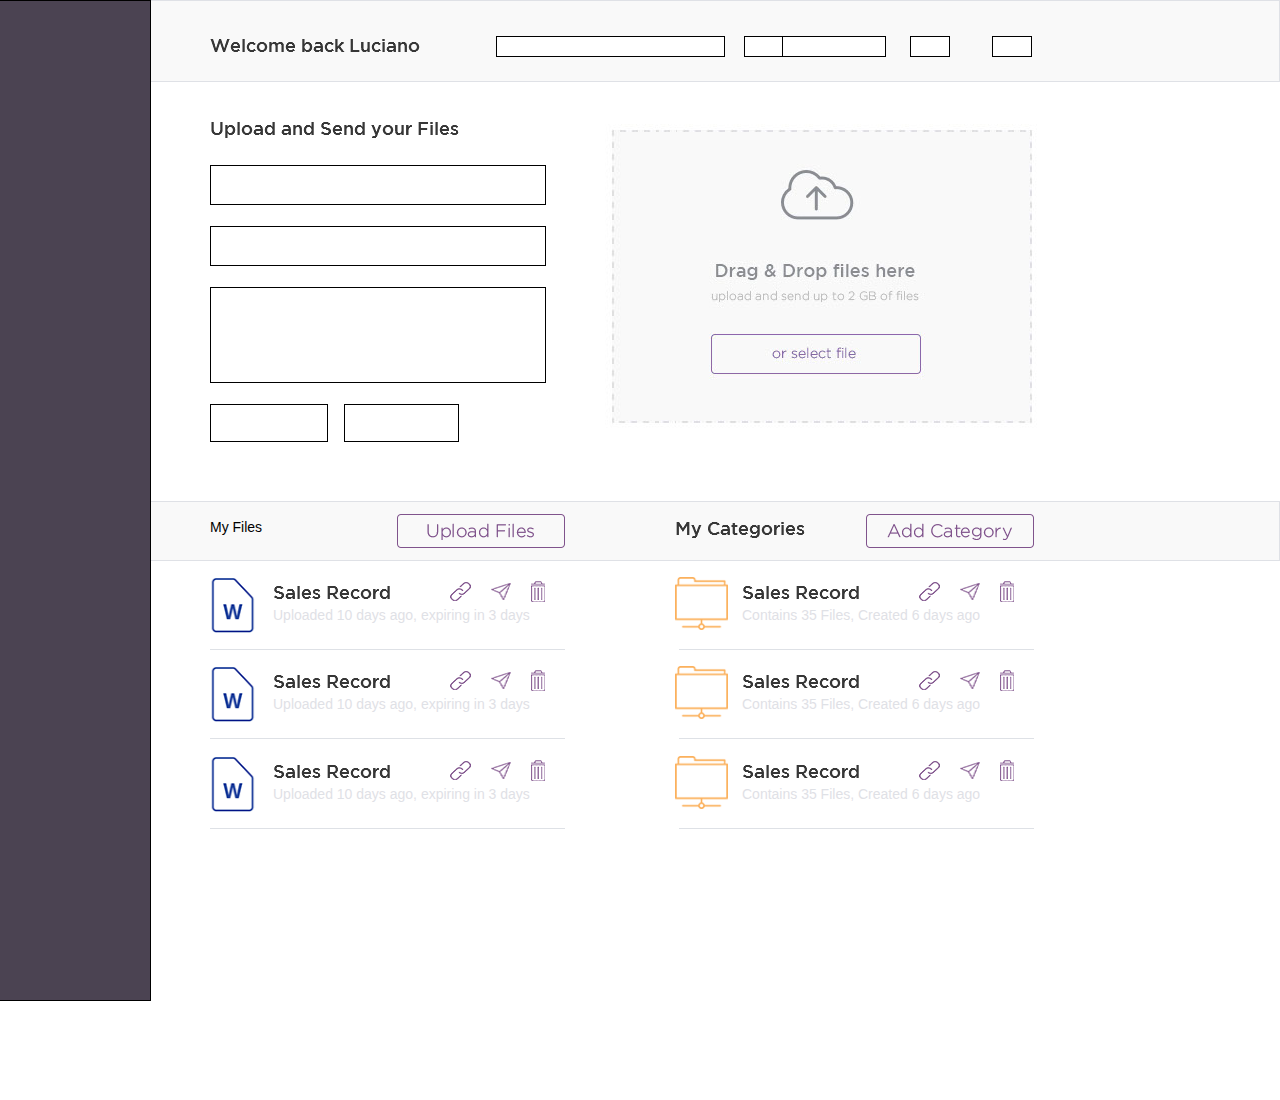
<file: dashboard/index.html>
<!DOCTYPE html>
<html class="html" lang="en-US">
 <head>

  <script type="text/javascript">
   if(typeof Muse == "undefined") window.Muse = {}; window.Muse.assets = {"required":["jquery-1.8.3.min.js", "museutils.js", "jquery.watch.js", "index.css"], "outOfDate":[]};
</script>

  <meta http-equiv="Content-type" content="text/html;charset=UTF-8"/>
  <meta name="generator" content="2014.1.1.276"/>
  <title>Home</title>
  <!-- CSS -->
  <link rel="stylesheet" type="text/css" href="css/site_global.css?426517801"/>
  <link rel="stylesheet" type="text/css" href="css/index.css?4243706315" id="pagesheet"/>
  <!-- Other scripts -->
  <script type="text/javascript">
   document.documentElement.className += ' js';
</script>
   </head>
 <body>

  <div class="clearfix" id="page"><!-- group -->
   <div class="browser_width grpelem" id="u111-bw">
    <div id="u111"><!-- group -->
     <div class="clearfix" id="u111_align_to_page">

      <p class="grpelem" id="u114-4" >My Files</p>

      <a class="nonblock nontext MuseLinkActive clip_frame grpelem" id="u187" href="index.html"><!-- image --><img class="block" id="u187_img" src="images/upload%20butoon.png" alt="" width="168" height="34"/></a>
      <img class="grpelem" id="u115-4" alt="My Categories" width="148" height="24" src="images/u115-4.png"/><!-- rasterized frame -->
      <a class="nonblock nontext MuseLinkActive clip_frame grpelem" id="u193" href="index.html"><!-- image --><img class="block" id="u193_img" src="images/add%20category.png" alt="" width="168" height="34"/></a>
     </div>
    </div>
   </div>
   <div class="browser_width grpelem" id="u73-bw">
    <div id="u73"><!-- group -->
     <div class="clearfix" id="u73_align_to_page">
      <img class="grpelem" id="u74-4" alt="Welcome back Luciano" width="317" height="24" src="images/u74-4.png"/><!-- rasterized frame -->
      <div class="grpelem" id="u102"><!-- simple frame --></div>
      <div class="grpelem" id="u103"><!-- simple frame --></div>
      <div class="grpelem" id="u104"><!-- simple frame --></div>
     </div>
    </div>
   </div>
   <div class="grpelem" id="u72"><!-- simple frame --></div>
   <img class="grpelem" id="u99-4" alt="Upload and Send your Files" width="317" height="24" src="images/u99-4.png"/><!-- rasterized frame -->
   <div class="grpelem" id="u101"><!-- simple frame --></div>
   <div class="grpelem" id="u105"><!-- simple frame --></div>
   <div class="grpelem" id="u106"><!-- simple frame --></div>
   <div class="grpelem" id="u107"><!-- simple frame --></div>
   <div class="grpelem" id="u108"><!-- simple frame --></div>
   <div class="grpelem" id="u109"><!-- simple frame --></div>
   <div class="grpelem" id="u110"><!-- simple frame --></div>
   <div class="clearfix grpelem" id="u150"><!-- column -->
    <div class="clearfix colelem" id="pu116"><!-- group -->
     <div class="clip_frame grpelem" id="u116"><!-- image -->
      <img class="block" id="u116_img" src="images/1480980960_file_5.png" alt="" width="53" height="56"/>
     </div>
     <div class="clearfix grpelem" id="ppu123-4"><!-- column -->
      <div class="clearfix colelem" id="pu123-4"><!-- group -->
       <img class="grpelem" id="u123-4" alt="Sales Record" width="140" height="24" src="images/u123-4.png"/><!-- rasterized frame -->
       <a class="nonblock nontext MuseLinkActive clip_frame grpelem" id="u126" href="index.html"><!-- image --><img class="block" id="u126_img" src="images/share_icon.png" alt="" width="21" height="19"/></a>
       <a class="nonblock nontext MuseLinkActive clip_frame grpelem" id="u132" href="index.html"><!-- image --><img class="block" id="u132_img" src="images/send_icon.png" alt="" width="20" height="17"/></a>
       <a class="nonblock nontext MuseLinkActive clip_frame grpelem" id="u138" href="index.html"><!-- image --><img class="block" id="u138_img" src="images/trash_icon.png" alt="" width="14" height="21"/></a>

      </div>

        <p class="ptext" >Uploaded 10 days ago, expiring in 3 days </p>

     </div>
    </div>
    <div class="clip_frame colelem" id="u144"><!-- image -->
     <img class="block" id="u144_img" src="images/shape%201.jpg" alt="" width="355" height="1"/>
    </div>
   </div>
   <div class="clearfix grpelem" id="u151"><!-- column -->
    <div class="clearfix colelem" id="pu160"><!-- group -->
     <div class="clip_frame grpelem" id="u160"><!-- image -->
      <img class="block" id="u160_img" src="images/1480980960_file_5.png" alt="" width="53" height="56"/>
     </div>
     <div class="clearfix grpelem" id="ppu156-4"><!-- column -->
      <div class="clearfix colelem" id="pu156-4"><!-- group -->
       <img class="grpelem" id="u156-4" alt="Sales Record" width="140" height="24" src="images/u156-4.png"/><!-- rasterized frame -->
       <a class="nonblock nontext MuseLinkActive clip_frame grpelem" id="u158" href="index.html"><!-- image --><img class="block" id="u158_img" src="images/share_icon.png" alt="" width="21" height="19"/></a>
       <a class="nonblock nontext MuseLinkActive clip_frame grpelem" id="u152" href="index.html"><!-- image --><img class="block" id="u152_img" src="images/send_icon.png" alt="" width="20" height="17"/></a>
       <a class="nonblock nontext MuseLinkActive clip_frame grpelem" id="u162" href="index.html"><!-- image --><img class="block" id="u162_img" src="images/trash_icon.png" alt="" width="14" height="21"/></a>
      </div>

        <p class="ptext" >Uploaded 10 days ago, expiring in 3 days </p>

     </div>
    </div>
    <div class="clip_frame colelem" id="u154"><!-- image -->
     <img class="block" id="u154_img" src="images/shape%201.jpg" alt="" width="355" height="1"/>
    </div>
   </div>
   <div class="clearfix grpelem" id="u169"><!-- column -->
    <div class="clearfix colelem" id="pu172"><!-- group -->
     <div class="clip_frame grpelem" id="u172"><!-- image -->
      <img class="block" id="u172_img" src="images/1480980960_file_5.png" alt="" width="53" height="56"/>
     </div>
     <div class="clearfix grpelem" id="ppu181-4"><!-- column -->
      <div class="clearfix colelem" id="pu181-4"><!-- group -->
       <img class="grpelem" id="u181-4" alt="Sales Record" width="140" height="24" src="images/u181-4.png"/><!-- rasterized frame -->
       <a class="nonblock nontext MuseLinkActive clip_frame grpelem" id="u170" href="index.html"><!-- image --><img class="block" id="u170_img" src="images/share_icon.png" alt="" width="21" height="19"/></a>
       <a class="nonblock nontext MuseLinkActive clip_frame grpelem" id="u178" href="index.html"><!-- image --><img class="block" id="u178_img" src="images/send_icon.png" alt="" width="20" height="17"/></a>
       <a class="nonblock nontext MuseLinkActive clip_frame grpelem" id="u176" href="index.html"><!-- image --><img class="block" id="u176_img" src="images/trash_icon.png" alt="" width="14" height="21"/></a>
      </div>

        <p class="ptext" >Uploaded 10 days ago, expiring in 3 days </p>

     </div>
    </div>
    <div class="clip_frame colelem" id="u174"><!-- image -->
     <img class="block" id="u174_img" src="images/shape%201.jpg" alt="" width="355" height="1"/>
    </div>
   </div>
   <div class="clearfix grpelem" id="u199"><!-- column -->
    <div class="clearfix colelem" id="pu203"><!-- group -->
     <div class="clip_frame grpelem" id="u203"><!-- image -->
      <img class="block" id="u203_img" src="images/folder%20icon.png" alt="" width="53" height="53"/>
     </div>
     <div class="clearfix grpelem" id="ppu209-4"><!-- column -->
      <div class="clearfix colelem" id="pu209-4"><!-- group -->
       <img class="grpelem" id="u209-4" alt="Sales Record" width="140" height="24" src="images/u209-4.png"/><!-- rasterized frame -->
       <a class="nonblock nontext MuseLinkActive clip_frame grpelem" id="u210" href="index.html"><!-- image --><img class="block" id="u210_img" src="images/share_icon.png" alt="" width="21" height="19"/></a>
       <a class="nonblock nontext MuseLinkActive clip_frame grpelem" id="u205" href="index.html"><!-- image --><img class="block" id="u205_img" src="images/send_icon.png" alt="" width="20" height="17"/></a>
       <a class="nonblock nontext MuseLinkActive clip_frame grpelem" id="u207" href="index.html"><!-- image -->
         <img class="block" id="u207_img" src="images/trash_icon.png" alt="" width="14" height="21"/></a>
      </div>

        <p class="ptext" >Contains 35 Files, Created 6 days ago</p>

     </div>
    </div>
    <div class="clip_frame colelem" id="u200"><!-- image -->
     <img class="block" id="u200_img" src="images/shape%201.jpg" alt="" width="355" height="1"/>
    </div>
   </div>
   <div class="clearfix grpelem" id="u281"><!-- column -->
    <div class="clearfix colelem" id="pu284"><!-- group -->
     <div class="clip_frame grpelem" id="u284"><!-- image -->
      <img class="block" id="u284_img" src="images/folder%20icon.png" alt="" width="53" height="53"/>
     </div>
     <div class="clearfix grpelem" id="ppu286-4"><!-- column -->
      <div class="clearfix colelem" id="pu286-4"><!-- group -->
       <img class="grpelem" id="u286-4" alt="Sales Record" width="140" height="24" src="images/u286-4.png"/><!-- rasterized frame -->
       <a class="nonblock nontext MuseLinkActive clip_frame grpelem" id="u292" href="index.html"><!-- image --><img class="block" id="u292_img" src="images/share_icon.png" alt="" width="21" height="19"/></a>
       <a class="nonblock nontext MuseLinkActive clip_frame grpelem" id="u290" href="index.html"><!-- image --><img class="block" id="u290_img" src="images/send_icon.png" alt="" width="20" height="17"/></a>
       <a class="nonblock nontext MuseLinkActive clip_frame grpelem" id="u282" href="index.html"><!-- image --><img class="block" id="u282_img" src="images/trash_icon.png" alt="" width="14" height="21"/></a>
      </div>

          <p class="ptext" >Contains 35 Files, Created 6 days ago</p>

     </div>
    </div>
    <div class="clip_frame colelem" id="u288"><!-- image -->
     <img class="block" id="u288_img" src="images/shape%201.jpg" alt="" width="355" height="1"/>
    </div>
   </div>
   <div class="clearfix grpelem" id="u299"><!-- column -->
    <div class="clearfix colelem" id="pu308"><!-- group -->
     <div class="clip_frame grpelem" id="u308"><!-- image -->
      <img class="block" id="u308_img" src="images/folder%20icon.png" alt="" width="53" height="53"/>
     </div>
     <div class="clearfix grpelem" id="ppu302-4"><!-- column -->
      <div class="clearfix colelem" id="pu302-4"><!-- group -->
       <img class="grpelem" id="u302-4" alt="Sales Record" width="140" height="24" src="images/u302-4.png"/><!-- rasterized frame -->
       <a class="nonblock nontext MuseLinkActive clip_frame grpelem" id="u300" href="index.html"><!-- image --><img class="block" id="u300_img" src="images/share_icon.png" alt="" width="21" height="19"/></a>
       <a class="nonblock nontext MuseLinkActive clip_frame grpelem" id="u305" href="index.html"><!-- image --><img class="block" id="u305_img" src="images/send_icon.png" alt="" width="20" height="17"/></a>
       <a class="nonblock nontext MuseLinkActive clip_frame grpelem" id="u303" href="index.html"><!-- image --><img class="block" id="u303_img" src="images/trash_icon.png" alt="" width="14" height="21"/></a>
      </div>

          <p class="ptext" >Contains 35 Files, Created 6 days ago</p>

     </div>
    </div>
    <div class="clip_frame colelem" id="u310"><!-- image -->
     <img class="block" id="u310_img" src="images/shape%201.jpg" alt="" width="355" height="1"/>
    </div>
   </div>
   <a class="nonblock nontext MuseLinkActive clip_frame grpelem" id="u317" href="index.html"><!-- image --><img class="block" id="u317_img" src="images/drag%20and%20drop.jpg" alt="" width="435" height="309"/></a>
   <div class="verticalspacer"></div>
  </div>
  <!-- JS includes -->
  <script type="text/javascript">
   if (document.location.protocol != 'https:') document.write('\x3Cscript src="http://musecdn.businesscatalyst.com/scripts/4.0/jquery-1.8.3.min.js" type="text/javascript">\x3C/script>');
</script>
  <script type="text/javascript">
   window.jQuery || document.write('\x3Cscript src="scripts/jquery-1.8.3.min.js" type="text/javascript">\x3C/script>');
</script>
  <script src="scripts/museutils.js?4136605575" type="text/javascript"></script>
  <script src="scripts/jquery.watch.js?172956391" type="text/javascript"></script>
  <!-- Other scripts -->
  <script type="text/javascript">
   $(document).ready(function() { try {
(function(){var a={},b=function(a){if(a.match(/^rgb/))return a=a.replace(/\s+/g,"").match(/([\d\,]+)/gi)[0].split(","),(parseInt(a[0])<<16)+(parseInt(a[1])<<8)+parseInt(a[2]);if(a.match(/^\#/))return parseInt(a.substr(1),16);return 0};(function(){$('link[type="text/css"]').each(function(){var b=($(this).attr("href")||"").match(/\/?css\/([\w\-]+\.css)\?(\d+)/);b&&b[1]&&b[2]&&(a[b[1]]=b[2])})})();(function(){$("body").append('<div class="version" style="display:none; width:1px; height:1px;"></div>');
for(var c=$(".version"),d=0;d<Muse.assets.required.length;){var f=Muse.assets.required[d],g=f.match(/([\w\-\.]+)\.(\w+)$/),k=g&&g[1]?g[1]:null,g=g&&g[2]?g[2]:null;switch(g.toLowerCase()){case "css":k=k.replace(/\W/gi,"_").replace(/^([^a-z])/gi,"_$1");c.addClass(k);var g=b(c.css("color")),h=b(c.css("background-color"));g!=0||h!=0?(Muse.assets.required.splice(d,1),"undefined"!=typeof a[f]&&(g!=a[f]>>>24||h!=(a[f]&16777215))&&Muse.assets.outOfDate.push(f)):d++;c.removeClass(k);break;case "js":k.match(/^jquery-[\d\.]+/gi)&&
typeof $!="undefined"?Muse.assets.required.splice(d,1):d++;break;default:throw Error("Unsupported file type: "+g);}}c.remove();if(Muse.assets.outOfDate.length||Muse.assets.required.length)c="Some files on the server may be missing or incorrect. Clear browser cache and try again. If the problem persists please contact website author.",(d=location&&location.search&&location.search.match&&location.search.match(/muse_debug/gi))&&Muse.assets.outOfDate.length&&(c+="\nOut of date: "+Muse.assets.outOfDate.join(",")),d&&Muse.assets.required.length&&(c+="\nMissing: "+Muse.assets.required.join(",")),alert(c)})()})();
/* body */
Muse.Utils.transformMarkupToFixBrowserProblemsPreInit();/* body */
Muse.Utils.prepHyperlinks(true);/* body */
Muse.Utils.resizeHeight()/* resize height */
Muse.Utils.fullPage('#page');/* 100% height page */
Muse.Utils.showWidgetsWhenReady();/* body */
Muse.Utils.transformMarkupToFixBrowserProblems();/* body */
} catch(e) { if (e && 'function' == typeof e.notify) e.notify(); else Muse.Assert.fail('Error calling selector function:' + e); }});
</script>
   </body>
</html>
</file>
<file: dashboard/css/site_global.css>
html
{
	min-height: 100%;
	min-width: 100%;
	-ms-text-size-adjust: none;
}

body,div,dl,dt,dd,ul,ol,li,nav,h1,h2,h3,h4,h5,h6,pre,code,form,fieldset,legend,input,button,textarea,p,blockquote,th,td,a
{
	margin: 0;
	padding: 0;
	border-width: 0;
	-webkit-transform-origin: left top;
	-ms-transform-origin: left top;
	-o-transform-origin: left top;
	transform-origin: left top;
}

table
{
	border-collapse: collapse;
	border-spacing: 0;
}

fieldset,img
{
	border: 0;
	-webkit-transform-origin: left top;
	-ms-transform-origin: left top;
	-o-transform-origin: left top;
	transform-origin: left top;
}

address,caption,cite,code,dfn,em,strong,th,var,optgroup
{
	font-style: inherit;
	font-weight: inherit;
}

del,ins
{
	text-decoration: none;
}

li
{
	list-style: none;
}

caption,th
{
	text-align: left;
}

h1,h2,h3,h4,h5,h6
{
	font-size: 100%;
	font-weight: inherit;
}

input,button,textarea,select,optgroup,option
{
	font-family: inherit;
	font-size: inherit;
	font-style: inherit;
	font-weight: inherit;
}

body
{
	font-family: Arial, Helvetica Neue, Helvetica, sans-serif;
	text-align: left;
	font-size: 14px;
	line-height: 17px;
	word-wrap: break-word;
	text-rendering: optimizeLegibility;/* kerning, primarily */
}

@media screen and (-webkit-min-device-pixel-ratio:0)
{
	body { text-rendering:auto; }
}

a:link
{
	color: #0000FF;
	text-decoration: underline;
}

a:visited
{
	color: #800080;
	text-decoration: underline;
}

a:hover
{
	color: #0000FF;
	text-decoration: underline;
}

a:active
{
	color: #EE0000;
	text-decoration: underline;
}

a.nontext /* used to override default properties of 'a' tag */
{
	color: black;
	text-decoration: none;
	font-style: normal;
	font-weight: normal;
}

.normal_text
{
	color: #000000;
	direction: ltr;
	font-family: Arial, Helvetica Neue, Helvetica, sans-serif;
	font-size: 14px;
	font-style: normal;
	font-weight: normal;
	letter-spacing: 0px;
	line-height: 17px;
	text-align: left;
	text-decoration: none;
	text-indent: 0px;
	vertical-align: 0px;
	padding: 0px;
}

.list0 li:before
{
	position: absolute;
	right: 100%;
	letter-spacing: 0px;
	text-decoration: none;
	font-weight: normal;
	font-style: normal;
}

.rtl-list li:before
{
	right: auto;
	left: 100%;
}

.nls-None > li:before,.nls-None .list3 > li:before,.nls-None .list6 > li:before
{
	margin-right: 6px;
	content: '•';
}

.nls-None .list1 > li:before,.nls-None .list4 > li:before,.nls-None .list7 > li:before
{
	margin-right: 6px;
	content: '○';
}

.nls-None,.nls-None .list1,.nls-None .list2,.nls-None .list3,.nls-None .list4,.nls-None .list5,.nls-None .list6,.nls-None .list7,.nls-None .list8
{
	padding-left: 34px;
}

.nls-None.rtl-list,.nls-None .list1.rtl-list,.nls-None .list2.rtl-list,.nls-None .list3.rtl-list,.nls-None .list4.rtl-list,.nls-None .list5.rtl-list,.nls-None .list6.rtl-list,.nls-None .list7.rtl-list,.nls-None .list8.rtl-list
{
	padding-left: 0px;
	padding-right: 34px;
}

.nls-None .list2 > li:before,.nls-None .list5 > li:before,.nls-None .list8 > li:before
{
	margin-right: 6px;
	content: '-';
}

.nls-None.rtl-list > li:before,.nls-None .list1.rtl-list > li:before,.nls-None .list2.rtl-list > li:before,.nls-None .list3.rtl-list > li:before,.nls-None .list4.rtl-list > li:before,.nls-None .list5.rtl-list > li:before,.nls-None .list6.rtl-list > li:before,.nls-None .list7.rtl-list > li:before,.nls-None .list8.rtl-list > li:before
{
	margin-right: 0px;
	margin-left: 6px;
}

.TabbedPanelsTab
{
	white-space: nowrap;
}

.MenuBar  .MenuBarView,.MenuBar  .SubMenuView /* Resets for ul and li in menus */
{
	display: block;
	list-style: none;
}

.MenuBar .SubMenu
{
	display: none;
	position: absolute;
}

.NoWrap
{
	white-space: nowrap;
	word-wrap: normal;
}

.rootelem /* the root of the artwork tree */
{
	margin-left: auto;
	margin-right: auto;
}

.colelem /* a child element of a column */
{
	display: inline;
	float: left;
	clear: both;
}

.ptext
{

  display: inline;
  white-space: nowrap;
  float: left;
  clear: both;
  color: #DFE1E6;


}

.colelem100 /* a child element of a column that is 100% width */
{
	clear: both;
}

.grpelem /* a child element of a group */
{
	display: inline;
	float: left;
}

.clearfix:after /* force a container to fit around floated items */
{
	content: "\0020";
	visibility: hidden;
	display: block;
	height: 0;
	clear: both;
}

*:first-child+html .clearfix /* IE7 */
{
	zoom: 1;
}

.clip_frame /* used to clip the contents as in the case of an image frame */
{
	overflow: hidden;
}

.inclusion_context /* context for positioning a group of elements that share the same height */
{
	display: table;
	table-layout: fixed;
	width: 0.01px;
}

.inclelem /* element of an inclusion context */
{
	display: table-cell;
	vertical-align: top;
}

.f3s_mid /* 3-slice frame, middle slice */
{
	background-repeat: repeat;
}

.f3s_top,.f3s_bot /* 3-slice frame, top slice */
{
	background-repeat: no-repeat;
}

.f9s_top_left,.f9s_bot_left /* 9-slice frame, left corner slice */
{
	background-repeat: no-repeat;
	background-position: left;
}

.f9s_top_right,.f9s_bot_right /* 9-slice frame, right corner slice */
{
	background-repeat: no-repeat;
	background-position: right;
}

.f9s_top_mid,.f9s_bot_mid /* 9-slice frame, top/bottom horizontal slice */
{
	background-repeat: repeat-x;
	background-position: 0px 0px;
}

.f9s_mid_left /* 9-slice frame, left vertical slice */
{
	background-repeat: repeat-y;
	background-position: left;
}

.f9s_mid_right /* 9-slice frame, right vertical slice */
{
	background-repeat: repeat-y;
	background-position: right;
}

.f9s_center /* 9-slice frame, center slice */
{
	background-repeat: repeat;
	background-position: 0px 0px;
}

.popup_anchor /* anchors an abspos popup */
{
	position: relative;
	width: 0px;
	height: 0px;
}

.popup_element
{
	z-index: 100000;
}

.svg
{
	display: block;
	vertical-align: top;
	overflow: hidden;
}

span.wrap /* used to force wrap after floated array when nested inside a paragraph */
{
	content: '';
	clear: left;
	display: block;
}

span.actAsInlineDiv /* used to simulate a DIV with inline display when already nested inside a paragraph */
{
	display: inline-block;
}

.position_content,.excludeFromNormalFlow /* used when child content is larger than parent */
{
	float: left;
}

.preload_images /* used to preload images used in non-default states */
{
	position: absolute;
	overflow: hidden;
	left: -9999px;
	top: -9999px;
	height: 1px;
	width: 1px;
}

preload /* used to specifiy the dimension of preload item */
{
	height: 1px;
	width: 1px;
}

.animateStates
{
	-webkit-transition: 0.3s ease-in-out;
	-moz-transition: 0.3s ease-in-out;
	-o-transition: 0.3s ease-in-out;
	transition: 0.3s ease-in-out;
}

input:focus,textarea:focus /* remove default focussed input styling */
{
	outline: none;
}

textarea
{
	resize: none;
	overflow: auto;
}

.fld-prompt /* form placeholders cursor behavior */
{
	pointer-events: none;
}

.wrapped-input /* form inputs & placeholders let div styling show thru */
{
	position: absolute;
	top: 0;
	left: 0;
	background: transparent;
	border: none;
}

.submit-btn /* form submit buttons on top of sibling elements */
{
	z-index: 50000;
	cursor: pointer;
}

.anchor_item /* used to specify anchor properties */
{
	width: 22px;
	height: 18px;
}

.MenuBar .SubMenuVisible,.MenuBarVertical .SubMenuVisible,.MenuBar .SubMenu .SubMenuVisible,.popup_element.Active,span.actAsPara,.actAsDiv,a.nonblock.nontext,img.block
{
	display: block;
}

.ose_ei
{
	visibility: hidden;
	z-index: 0;
}

.widget_invisible,.js .invi,.js .mse_pre_init,.js .an_invi /* used to hide the widget before loaded */
{
	visibility: hidden;
}

.no_vert_scroll
{
	overflow-y: hidden;
}

.always_vert_scroll
{
	overflow-y: scroll;
}

.always_horz_scroll
{
	overflow-x: scroll;
}

.popup_element.Inactive,.js .disn,.hidden
{
	display: none;
}

.fullscreen
{
	overflow: hidden;
	left: 0px;
	top: 0px;
	position: fixed;
	height: 100%;
	width: 100%;
	-moz-box-sizing: border-box;
	-webkit-box-sizing: border-box;
	-ms-box-sizing: border-box;
	box-sizing: border-box;
}

.fullwidth
{
	position: absolute;
}

.borderbox
{
	-moz-box-sizing: border-box;
	-webkit-box-sizing: border-box;
	-ms-box-sizing: border-box;
	box-sizing: border-box;
}

.scroll_wrapper
{
	position: absolute;
	overflow: auto;
	left: 0px;
	right: 0px;
	top: 0px;
	bottom: 0px;
	padding-top: 0px;
	padding-bottom: 0px;
	margin-top: 0px;
	margin-bottom: 0px;
}

.browser_width > *
{
	position: absolute;
	left: 0px;
	right: 0px;
}

.list0 li,.MenuBar .MenuItemContainer,.SlideShowContentPanel .fullscreen img
{
	position: relative;
}

.accordion_wrapper
{
	display: inline;
	float: left;
	width: 0px;
}

.fld-checkbox input[type=checkbox] /* Hide native checkbox */
{
	position: absolute;
	overflow: hidden;
	clip: rect(0px, 0px, 0px, 0px);
	height: 1px;
	width: 1px;
	margin: -1px;
	padding: 0;
	border: 0;
}

.fld-checkbox input[type=checkbox] + label
{
	display: inline-block;
	background-repeat: no-repeat;
	cursor: pointer;
	float: left;
	width: 100%;
	height: 100%;
}

.pointer_cursor,.fld-recaptcha-mode,.fld-recaptcha-refresh,.fld-recaptcha-help
{
	cursor: pointer;
}
</file>
<file: dashboard/css/index.css>
.version.index /* version checker */
{
	color: #0000FC;
	background-color: #F1D1CB;
}

.html
{
	background-color: #FFFFFF;
}

#page
{
	z-index: 1;
	width: 1280px;
	min-height: 738px;
	background-image: none;
	border-style: none;
	border-color: #000000;
	background-color: transparent;
	padding-bottom: 62px;
	margin-left: auto;
	margin-right: auto;
}

#u111
{
	z-index: 2;
	border-width: 1px;
	border-style: solid;
	border-color: #DFE1E6;
	background-color: #F9F9F9;
	padding-bottom: 12px;
}

#u114-4
{
	z-index: 23;
	display: block;
	vertical-align: top;
	position: relative;
	margin-right: -10000px;
	margin-top: 17px;
	left: 309px;
}

#u187
{
	z-index: 88;
	width: 168px;
	background-color: transparent;
	position: relative;
	margin-right: -10000px;
	margin-top: 12px;
	left: 496px;
}

#u115-4
{
	z-index: 27;
	display: block;
	vertical-align: top;
	position: relative;
	margin-right: -10000px;
	margin-top: 17px;
	left: 774px;
}

#u193
{
	z-index: 90;
	width: 168px;
	background-color: transparent;
	position: relative;
	margin-right: -10000px;
	margin-top: 12px;
	left: 965px;
}

#u111-bw
{
	z-index: 2;
	margin-top: 465px;
	height: 48px;
}

#u73
{
	z-index: 3;
	border-width: 1px;
	border-style: solid;
	border-color: #DFE1E6;
	background-color: #F9F9F9;
	padding-bottom: 21px;
}

#u111_align_to_page,#u73_align_to_page
{
	margin-left: auto;
	margin-right: auto;
	width: 1279px;
	position: relative;
	left: -100px;
}

#u74-4
{
	z-index: 5;
	display: block;
	vertical-align: top;
	position: relative;
	margin-right: -10000px;
	margin-top: 35px;
	left: 309px;
}

#u102
{
	z-index: 14;
	width: 102px;
	height: 19px;
	border-width: 1px;
	border-style: solid;
	border-color: #000000;
	background-color: #FFFFFF;
	position: relative;
	margin-right: -10000px;
	margin-top: 35px;
	left: 881px;
}

#u103
{
	z-index: 15;
	width: 38px;
	height: 19px;
	border-width: 1px;
	border-style: solid;
	border-color: #000000;
	background-color: #FFFFFF;
	position: relative;
	margin-right: -10000px;
	margin-top: 35px;
	left: 1009px;
}

#u104
{
	z-index: 16;
	width: 38px;
	height: 19px;
	border-width: 1px;
	border-style: solid;
	border-color: #000000;
	background-color: #FFFFFF;
	position: relative;
	margin-right: -10000px;
	margin-top: 35px;
	left: 1091px;
}

#u73-bw
{
	z-index: 3;
	margin-top: -36px;
	height: 61px;
}

#u72
{
	z-index: 4;
	width: 249px;
	height: 999px;
	border-width: 1px;
	border-style: solid;
	border-color: #000000;
	background-color: #4B4352;
	position: relative;
	margin-right: -10000px;
	margin-top: -36px;
	left: -100px;
}

#u99-4
{
	z-index: 9;
	display: block;
	vertical-align: top;
	position: relative;
	margin-right: -10000px;
	margin-top: 83px;
	left: 210px;
}

#u101
{
	z-index: 13;
	width: 227px;
	height: 19px;
	border-width: 1px;
	border-style: solid;
	border-color: #000000;
	background-color: #FFFFFF;
	position: relative;
	margin-right: -10000px;
	left: 496px;
}

#u105
{
	z-index: 17;
	width: 37px;
	height: 19px;
	border-width: 1px;
	border-style: solid;
	border-color: #000000;
	background-color: #FFFFFF;
	position: relative;
	margin-right: -10000px;
	left: 744px;
}

#u106
{
	z-index: 18;
	width: 334px;
	height: 38px;
	border-width: 1px;
	border-style: solid;
	border-color: #000000;
	background-color: #FFFFFF;
	position: relative;
	margin-right: -10000px;
	margin-top: 129px;
	left: 210px;
}

#u107
{
	z-index: 19;
	width: 334px;
	height: 38px;
	border-width: 1px;
	border-style: solid;
	border-color: #000000;
	background-color: #FFFFFF;
	position: relative;
	margin-right: -10000px;
	margin-top: 190px;
	left: 210px;
}

#u108
{
	z-index: 20;
	width: 334px;
	height: 94px;
	border-width: 1px;
	border-style: solid;
	border-color: #000000;
	background-color: #FFFFFF;
	position: relative;
	margin-right: -10000px;
	margin-top: 251px;
	left: 210px;
}

#u109
{
	z-index: 21;
	width: 116px;
	height: 36px;
	border-width: 1px;
	border-style: solid;
	border-color: #000000;
	background-color: #FFFFFF;
	position: relative;
	margin-right: -10000px;
	margin-top: 368px;
	left: 210px;
}

#u110
{
	z-index: 22;
	width: 113px;
	height: 36px;
	border-width: 1px;
	border-style: solid;
	border-color: #000000;
	background-color: #FFFFFF;
	position: relative;
	margin-right: -10000px;
	margin-top: 368px;
	left: 344px;
}

#u150
{
	z-index: 31;
	width: 359px;
	border-style: none;
	border-color: transparent;
	background-color: transparent;
	padding-bottom: 0px;
	position: relative;
	margin-right: -10000px;
	margin-top: 541px;
	left: 206px;
}

#u116
{
	z-index: 32;
	width: 53px;
	background-color: transparent;
	position: relative;
	margin-right: -10000px;
}

#u123-4
{
	z-index: 34;
	display: block;
	vertical-align: top;
	position: relative;
	margin-right: -10000px;
	margin-top: 2px;
}

#u126
{
	z-index: 42;
	width: 21px;
	background-color: transparent;
	position: relative;
	margin-right: -10000px;
	margin-top: 1px;
	left: 177px;
}

#u132
{
	z-index: 44;
	width: 20px;
	background-color: transparent;
	position: relative;
	margin-right: -10000px;
	margin-top: 2px;
	left: 218px;
}

#u138
{
	z-index: 46;
	width: 14px;
	background-color: transparent;
	position: relative;
	margin-right: -10000px;
	left: 258px;
}

#u124-4
{
	z-index: 38;
	display: block;
	vertical-align: top;
	margin-top: 1px;
	position: relative;
}

#u144
{
	z-index: 48;
	width: 355px;
	background-color: transparent;
	margin-left: 4px;
	margin-top: 16px;
	position: relative;
}

#u151
{
	z-index: 50;
	width: 359px;
	border-style: none;
	border-color: transparent;
	background-color: transparent;
	padding-bottom: 0px;
	position: relative;
	margin-right: -10000px;
	margin-top: 630px;
	left: 206px;
}

#u160
{
	z-index: 51;
	width: 53px;
	background-color: transparent;
	position: relative;
	margin-right: -10000px;
}

#u156-4
{
	z-index: 53;
	display: block;
	vertical-align: top;
	position: relative;
	margin-right: -10000px;
	margin-top: 2px;
}

#u158
{
	z-index: 61;
	width: 21px;
	background-color: transparent;
	position: relative;
	margin-right: -10000px;
	margin-top: 1px;
	left: 177px;
}

#u152
{
	z-index: 63;
	width: 20px;
	background-color: transparent;
	position: relative;
	margin-right: -10000px;
	margin-top: 2px;
	left: 218px;
}

#u162
{
	z-index: 65;
	width: 14px;
	background-color: transparent;
	position: relative;
	margin-right: -10000px;
	left: 258px;
}

#u157-4
{
	z-index: 57;
	display: block;
	vertical-align: top;
	margin-top: 1px;
	position: relative;
}

#u154
{
	z-index: 67;
	width: 355px;
	background-color: transparent;
	margin-left: 4px;
	margin-top: 16px;
	position: relative;
}

#u169
{
	z-index: 69;
	width: 359px;
	border-style: none;
	border-color: transparent;
	background-color: transparent;
	padding-bottom: 0px;
	position: relative;
	margin-right: -10000px;
	margin-top: 720px;
	left: 206px;
}

#u172
{
	z-index: 70;
	width: 53px;
	background-color: transparent;
	position: relative;
	margin-right: -10000px;
}

#u181-4
{
	z-index: 72;
	display: block;
	vertical-align: top;
	position: relative;
	margin-right: -10000px;
	margin-top: 2px;
}

#u170
{
	z-index: 80;
	width: 21px;
	background-color: transparent;
	position: relative;
	margin-right: -10000px;
	margin-top: 1px;
	left: 177px;
}

#u178
{
	z-index: 82;
	width: 20px;
	background-color: transparent;
	position: relative;
	margin-right: -10000px;
	margin-top: 2px;
	left: 218px;
}

#u176
{
	z-index: 84;
	width: 14px;
	background-color: transparent;
	position: relative;
	margin-right: -10000px;
	left: 258px;
}

#u180-4
{
	z-index: 76;
	display: block;
	vertical-align: top;
	margin-top: 1px;
	position: relative;
}

#u174
{
	z-index: 86;
	width: 355px;
	background-color: transparent;
	margin-left: 4px;
	margin-top: 16px;
	position: relative;
}

#u199
{
	z-index: 92;
	width: 359px;
	border-style: none;
	border-color: transparent;
	background-color: transparent;
	padding-bottom: 0px;
	position: relative;
	margin-right: -10000px;
	margin-top: 541px;
	left: 675px;
}

#u203
{
	z-index: 93;
	width: 53px;
	background-color: transparent;
	position: relative;
	margin-right: -10000px;
}

#u209-4
{
	z-index: 95;
	display: block;
	vertical-align: top;
	position: relative;
	margin-right: -10000px;
	margin-top: 2px;
}

#u210
{
	z-index: 103;
	width: 21px;
	background-color: transparent;
	position: relative;
	margin-right: -10000px;
	margin-top: 1px;
	left: 177px;
}

#u205
{
	z-index: 105;
	width: 20px;
	background-color: transparent;
	position: relative;
	margin-right: -10000px;
	margin-top: 2px;
	left: 218px;
}

#u207
{
	z-index: 107;
	width: 14px;
	background-color: transparent;
	position: relative;
	margin-right: -10000px;
	left: 258px;
}

#u202-4
{
	z-index: 99;
	display: block;
	vertical-align: top;
	margin-top: 1px;
	position: relative;
}

#u200
{
	z-index: 109;
	width: 355px;
	background-color: transparent;
	margin-left: 4px;
	margin-top: 16px;
	position: relative;
}

#u281
{
	z-index: 111;
	width: 359px;
	border-style: none;
	border-color: transparent;
	background-color: transparent;
	padding-bottom: 0px;
	position: relative;
	margin-right: -10000px;
	margin-top: 630px;
	left: 675px;
}

#u284
{
	z-index: 112;
	width: 53px;
	background-color: transparent;
	position: relative;
	margin-right: -10000px;
}

#u286-4
{
	z-index: 114;
	display: block;
	vertical-align: top;
	position: relative;
	margin-right: -10000px;
	margin-top: 2px;
}

#u292
{
	z-index: 122;
	width: 21px;
	background-color: transparent;
	position: relative;
	margin-right: -10000px;
	margin-top: 1px;
	left: 177px;
}

#u290
{
	z-index: 124;
	width: 20px;
	background-color: transparent;
	position: relative;
	margin-right: -10000px;
	margin-top: 2px;
	left: 218px;
}

#u282
{
	z-index: 126;
	width: 14px;
	background-color: transparent;
	position: relative;
	margin-right: -10000px;
	left: 258px;
}

#u287-4
{
	z-index: 118;
	display: block;
	vertical-align: top;
	margin-top: 1px;
	position: relative;
}

#u288
{
	z-index: 128;
	width: 355px;
	background-color: transparent;
	margin-left: 4px;
	margin-top: 16px;
	position: relative;
}

#u299
{
	z-index: 130;
	width: 359px;
	border-style: none;
	border-color: transparent;
	background-color: transparent;
	padding-bottom: 0px;
	position: relative;
	margin-right: -10000px;
	margin-top: 720px;
	left: 675px;
}

#u308
{
	z-index: 131;
	width: 53px;
	background-color: transparent;
	position: relative;
	margin-right: -10000px;
}

#u203_img,#u284_img,#u308_img
{
	padding-bottom: 3px;
}

#ppu123-4,#ppu156-4,#ppu181-4,#ppu209-4,#ppu286-4,#ppu302-4
{
	width: 0.01px;
	margin-right: -10000px;
	margin-top: 4px;
	margin-left: 67px;
}

#pu116,#pu123-4,#pu160,#pu156-4,#pu172,#pu181-4,#pu203,#pu209-4,#pu284,#pu286-4,#pu308,#pu302-4
{
	width: 0.01px;
}

#u302-4
{
	z-index: 133;
	display: block;
	vertical-align: top;
	position: relative;
	margin-right: -10000px;
	margin-top: 2px;
}

#u300
{
	z-index: 141;
	width: 21px;
	background-color: transparent;
	position: relative;
	margin-right: -10000px;
	margin-top: 1px;
	left: 177px;
}

#u305
{
	z-index: 143;
	width: 20px;
	background-color: transparent;
	position: relative;
	margin-right: -10000px;
	margin-top: 2px;
	left: 218px;
}

#u132_img,#u152_img,#u178_img,#u205_img,#u290_img,#u305_img
{
	padding-bottom: 1px;
}

#u303
{
	z-index: 145;
	width: 14px;
	background-color: transparent;
	position: relative;
	margin-right: -10000px;
	left: 258px;
}

#u307-4
{
	z-index: 137;
	display: block;
	vertical-align: top;
	margin-top: 1px;
	position: relative;
}

#u310
{
	z-index: 147;
	width: 355px;
	background-color: transparent;
	margin-left: 4px;
	margin-top: 16px;
	position: relative;
}

#u317
{
	z-index: 149;
	width: 435px;
	background-color: transparent;
	position: relative;
	margin-right: -10000px;
	margin-top: 88px;
	left: 605px;
}

body
{
	position: relative;
	min-width: 1280px;
	padding-top: 36px;
	padding-bottom: 36px;
}

#page .verticalspacer
{
	clear: both;
}
</file>
